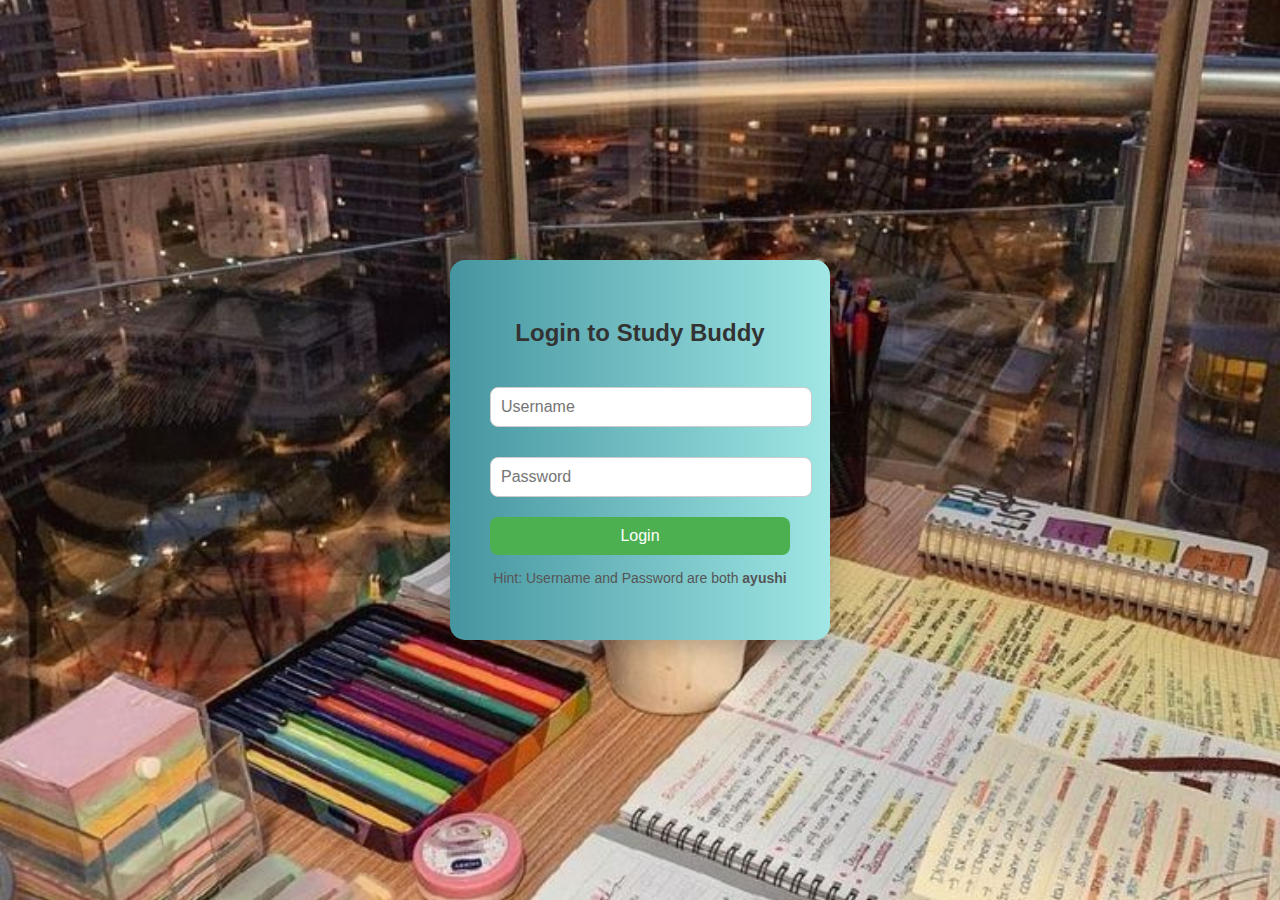
<file: index.html>
<!DOCTYPE html>
<html lang="en">
<head>
  <meta charset="UTF-8">
  <meta name="viewport" content="width=device-width, initial-scale=1.0">
  <title>Study Buddy - Login</title>
  <style>
    body {
      margin: 0;
      padding: 0;
      background-image: url(image.png);
      font-family: 'Segoe UI', Tahoma, Geneva, Verdana, sans-serif;
      height: 100vh;
      display: flex;
      align-items: center;
      justify-content: center;
      background-size: cover;
      background-position: center;
    }

    .login-box {
      background: linear-gradient(to right, #4595a0, #a0e7e5);
      padding: 40px;
      border-radius: 15px;
      box-shadow: 0 8px 20px rgba(0, 0, 0, 0.2);
      width: 300px;
      text-align: center;
    }

    .login-box h2 {
      margin-bottom: 30px;
      color: #333;
    }

    .login-box input[type="text"],
    .login-box input[type="password"] {
      width: 100%;
      padding: 10px;
      margin: 10px 0 20px;
      border: 1px solid #ccc;
      border-radius: 8px;
      font-size: 16px;
    }

    .login-box input[type="submit"] {
      background-color: #4CAF50;
      color: white;
      border: none;
      padding: 10px;
      width: 100%;
      font-size: 16px;
      border-radius: 8px;
      cursor: pointer;
      transition: background-color 0.3s ease;
    }

    .login-box input[type="submit"]:hover {
      background-color: #45a049;
    }

    .login-box p {
      margin-top: 15px;
      font-size: 14px;
      color: #555;
    }

    /* ✅ Responsive: Small screen fixes only */
    @media (max-width: 400px) {
      body {
        padding: 10px;
      }

      .login-box {
        width: 90%;
        padding: 25px 20px;
      }

      .login-box h2 {
        font-size: 20px;
      }

      .login-box input[type="submit"] {
        font-size: 15px;
        padding: 8px;
      }
    }
  </style>

  <script>
    function validateLogin() {
      var username = document.getElementById("username").value;
      var password = document.getElementById("password").value;

      if (username === "ayushi" && password === "ayushi") {
        window.location.href = "home.html";
      } else {
        alert("Invalid username or password!");
      }
      return false;
    }
  </script>
</head>
<body>
  <div class="login-box">
    <h2>Login to Study Buddy</h2>
    <form onsubmit="return validateLogin();">
      <input type="text" id="username" placeholder="Username" required>
      <input type="password" id="password" placeholder="Password" required>
      <input type="submit" value="Login">
    </form>
    <p>Hint: Username and Password are both <strong>ayushi</strong></p>
  </div>
</body>
</html>
</file>
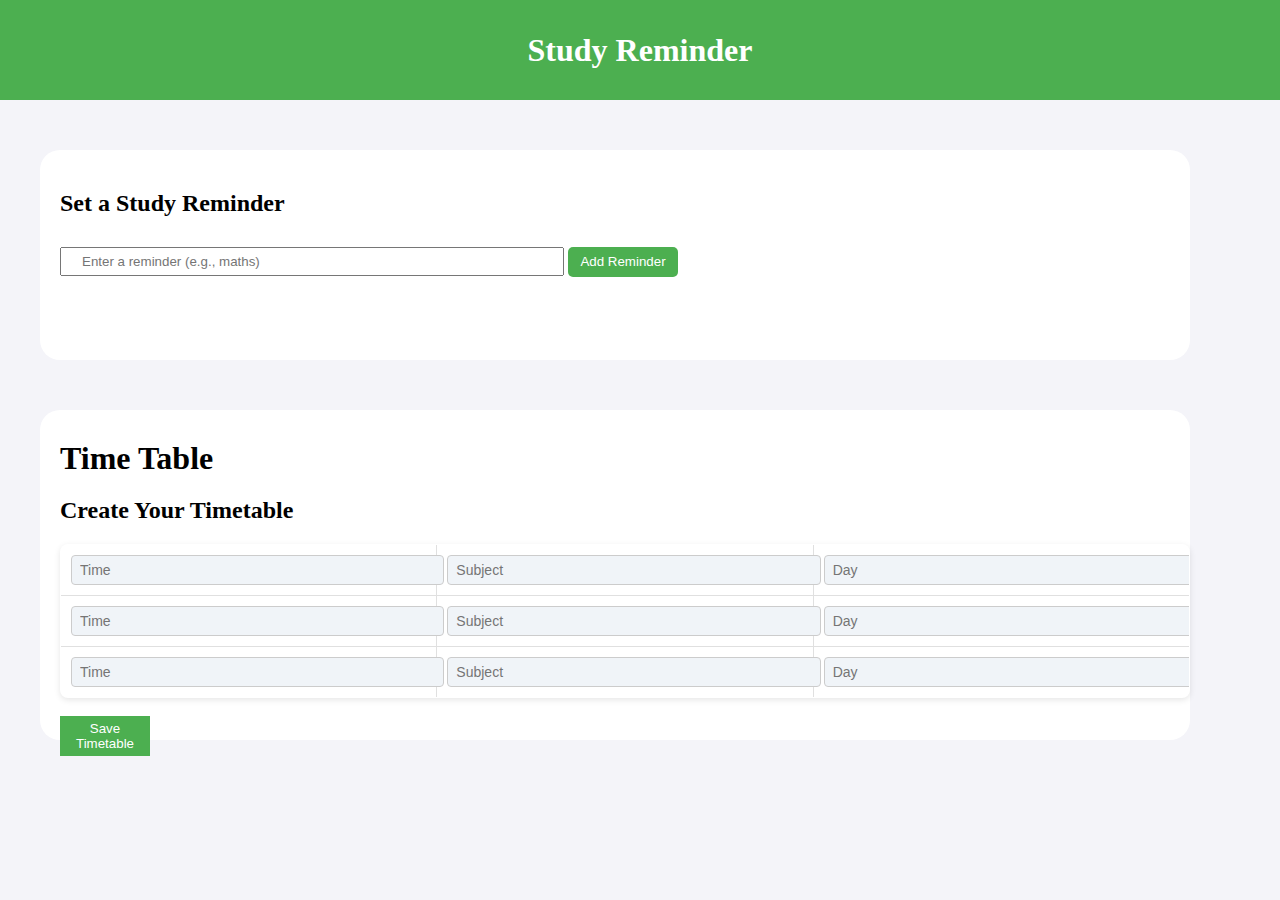
<file: indexs.html>
<!DOCTYPE html>
<html lang="en">
<head>
    <meta charset="UTF-8">
    <meta name="viewport" content="width=device-width, initial-scale=1.0">
    <title>Document</title>
    <link rel="stylesheet" href="style.css">
</head>
<body>
    <div class="navbar">
        <h1>Study Reminder</h1>
    </div>

    
    <div class="section">
        <h2 class="sec"><b>Set a Study Reminder</b></h2>
        
        
        <input type="text" id="reminderInput" placeholder="Enter a reminder (e.g., maths)" class="place">
        
        
        <button class="button" onclick="addReminder()">Add Reminder</button>

        <div class="conatiner">
            <ul id="reminderList"></ul> 
        </div>
         
    </div>
    <div class="div2">
        <h1 class="heading">Time Table</h1>
        
            <div class="div3">
  <h2>Create Your Timetable</h2>
  <table border="1px" id="userTimetable" class="tabs">
    <tbody>
      <tr>
        <td><input type="text" placeholder="Time"></td>
        <td><input type="text" placeholder="Subject"></td>
        <td><input type="text" placeholder="Day"></td>
        
      </tr>
      <!-- Repeat for more rows -->
      <tr>
        <td><input type="text" placeholder="Time"></td>
      
        <td><input type="text" placeholder="Subject"></td>
          <td><input type="text" placeholder="Day"></td>
        
      </tr>
      <tr>
        <td><input type="text" placeholder="Time"></td>
        <td><input type="text" placeholder="Subject"></td>
        <td><input type="text" placeholder="Day"></td>
        
      </tr>
    </tbody>
  </table>

  <br>
  <button class="new" onclick="saveUserTimetable()">Save Timetable</button>
<div id="message" style="margin-top: 10px; font-weight: bold;"></div>
<div id="savedLine" style="margin-top: 10px;"></div>
</div>


    
   
    <script src="script.js"></script>  
</body>
</html>
</file>
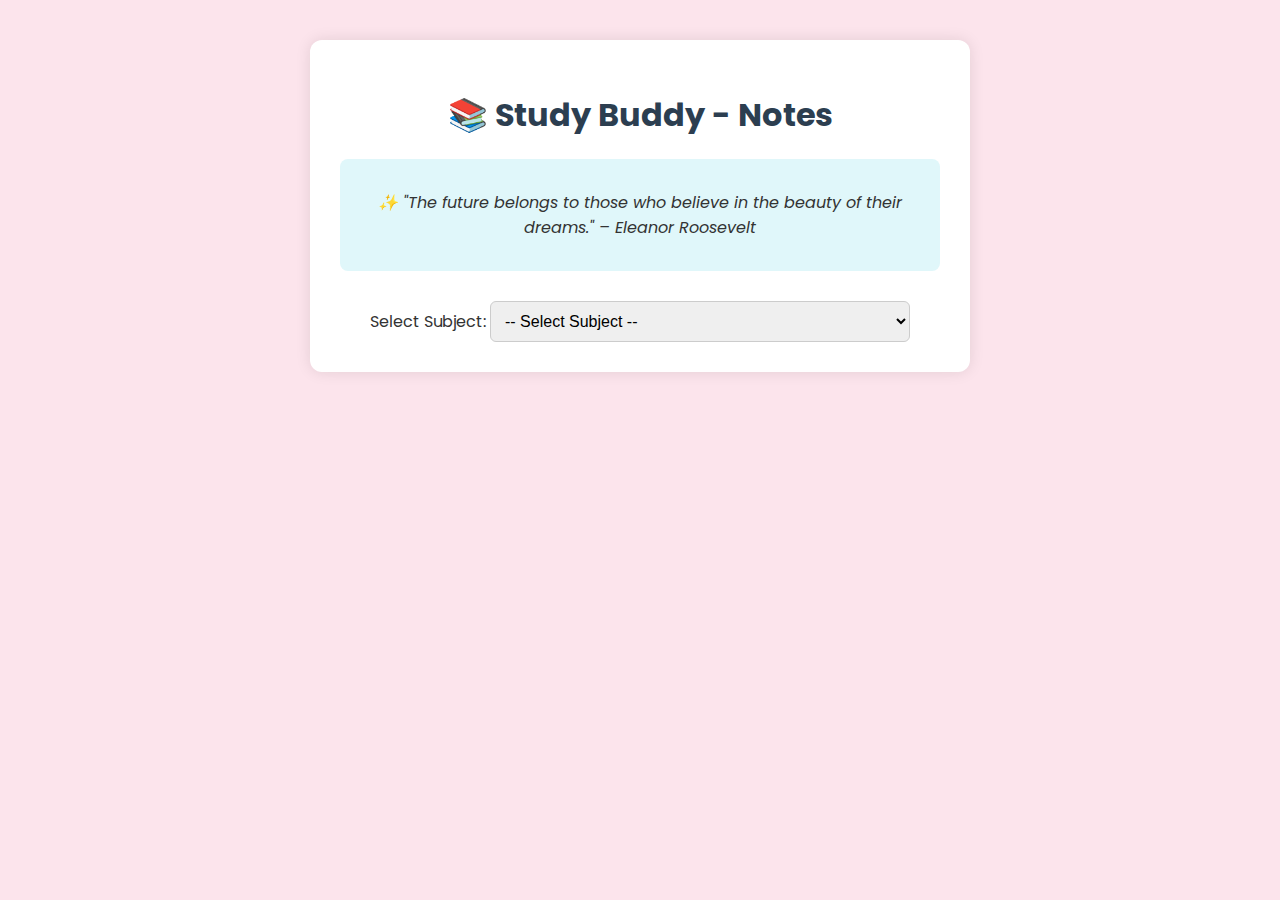
<file: notes.html>
<!DOCTYPE html>
<html lang="en">
<head>
  <meta charset="UTF-8" />
  <meta name="viewport" content="width=device-width, initial-scale=1.0"/>
  <title>Study Buddy - Notes</title>
  <link rel="stylesheet" href="notes.css" />
  <link href="https://fonts.googleapis.com/css2?family=Poppins:wght@400;600&display=swap" rel="stylesheet" />
</head>
<body>
  <div class="container">
    <h1>📚 Study Buddy - Notes</h1>

    <!-- Motivational Quote -->
    <div class="quote">
      <p>✨ <i>"The future belongs to those who believe in the beauty of their dreams."</i> – Eleanor Roosevelt</p>
    </div>

    <!-- Subject Selector -->
    <div class="notes-box">
      <label for="subjectSelect">Select Subject:</label>
      <select id="subjectSelect" onchange="showDownloadLink()">
        <option value="">-- Select Subject --</option>
        <option value="cc">Cognitive Computing</option>
        <option value="html">Advanced Web Tech</option>
        <option value="dav">Data Analytics</option>
        <option value="network">Computer Network</option>
        <option value="ml">Machine Learning</option>
      </select>

      <!-- Download Button -->
      <div id="downloadLink" style="display: none; margin-top: 20px;">
        <a id="link" href="#" download class="download-btn">Download Notes 📥</a>
      </div>
    </div>
  </div>

  <script>
    // Function to show the download link based on selected subject
    function showDownloadLink() {
      const subject = document.getElementById("subjectSelect").value;
      const link = document.getElementById("link");
      const downloadDiv = document.getElementById("downloadLink");

      if (subject) {
        // Map subjects to their notes files (e.g., htmlnotes.pdf, mlnotes.pdf)
        const notesFiles = {
          cc: "cognitiveNotes.pdf",
          html: "htmlNotes.pdf",
          dav: "davNotes.pdf",
          network: "networkNotes.pdf",
          ml: "mlNotes.pdf"
        };

        // Update the link's href to the correct file
        link.href = notesFiles[subject];
        link.style.display = "inline-block"; // Show the download button
        downloadDiv.style.display = "block"; // Show the download section
      } else {
        downloadDiv.style.display = "none"; // Hide the download section if no subject is selected
      }
    }

    // Function to change background color based on time of day
    function changeBackground() {
      const hour = new Date().getHours();
      const body = document.body;

      if (hour >= 6 && hour < 12) {
        body.style.backgroundColor = "#f1f8e9"; // Light Green for morning
      } else if (hour >= 12 && hour < 18) {
        body.style.backgroundColor = "#e1f5fe"; // Light Blue for afternoon
      } else {
        body.style.backgroundColor = "#fce4ec"; // Light Pink for evening
      }
    }

    // Run background change when the page loads
    window.onload = changeBackground;
  </script>
</body>
</html>
</file>
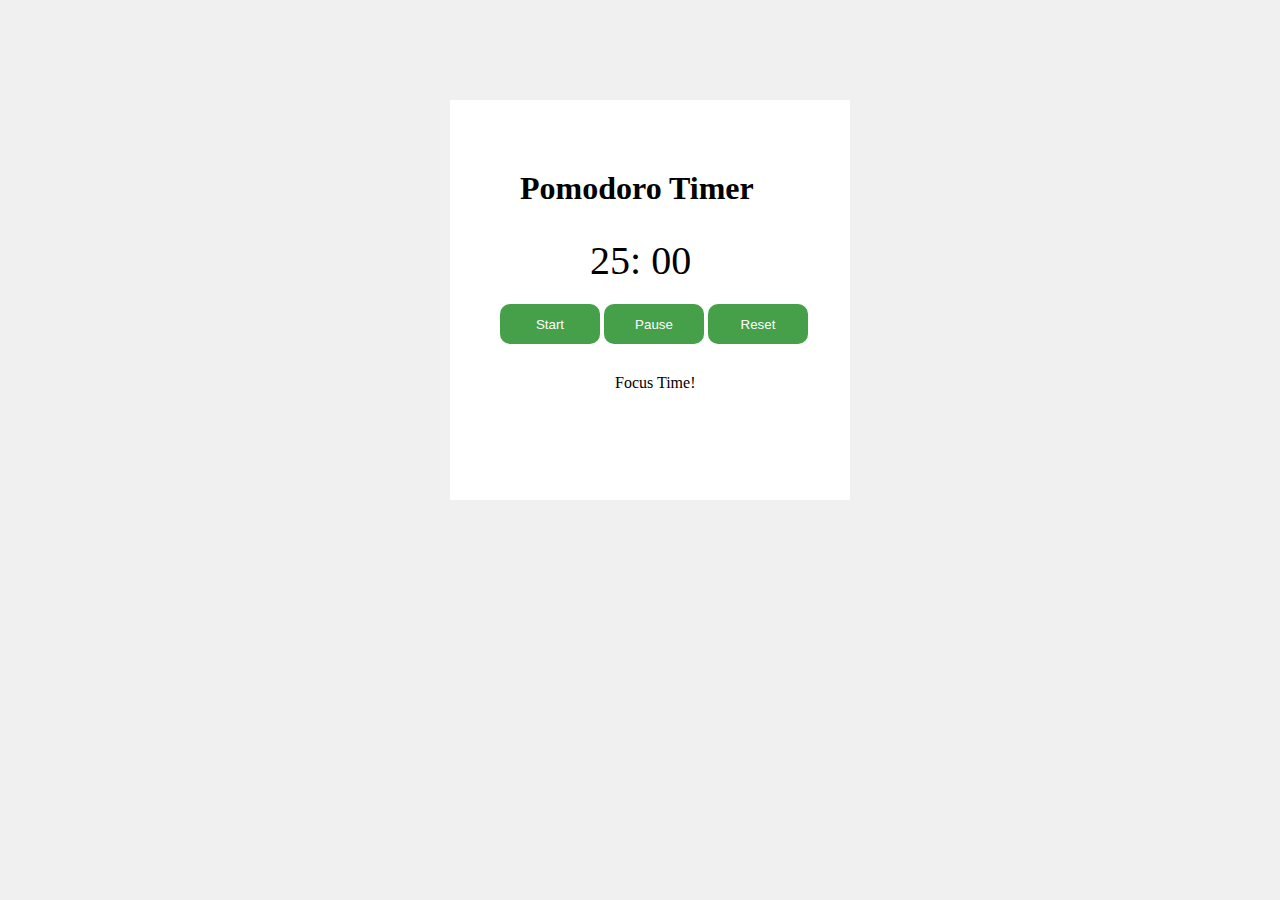
<file: promodoro.html>
<!DOCTYPE html>
<html lang="en">
<head>
    <meta charset="UTF-8">
    <meta name="viewport" content="width=device-width, initial-scale=1.0">
    <title>Document</title>
    <link rel="stylesheet" href="promo.css">
</head>
<body>
    <div class="div1">
        <h1 class="head">Pomodoro Timer</h1>
        <div class="div2">
            <span id="minute">25</span>: <span id="second">00</span>
        </div>
        <div class="div3">
            <button id="start" onclick="startTimer()">Start</button>
            <button id="pause" onclick="pauseTimer()">Pause</button>
            <button id="reset" onclick="resetTimer()">Reset</button>

        </div>
        <p id="status"> Focus Time!</p>
        
    </div>
    <script src="promo.js"></script>
</body>
</html>
</file>
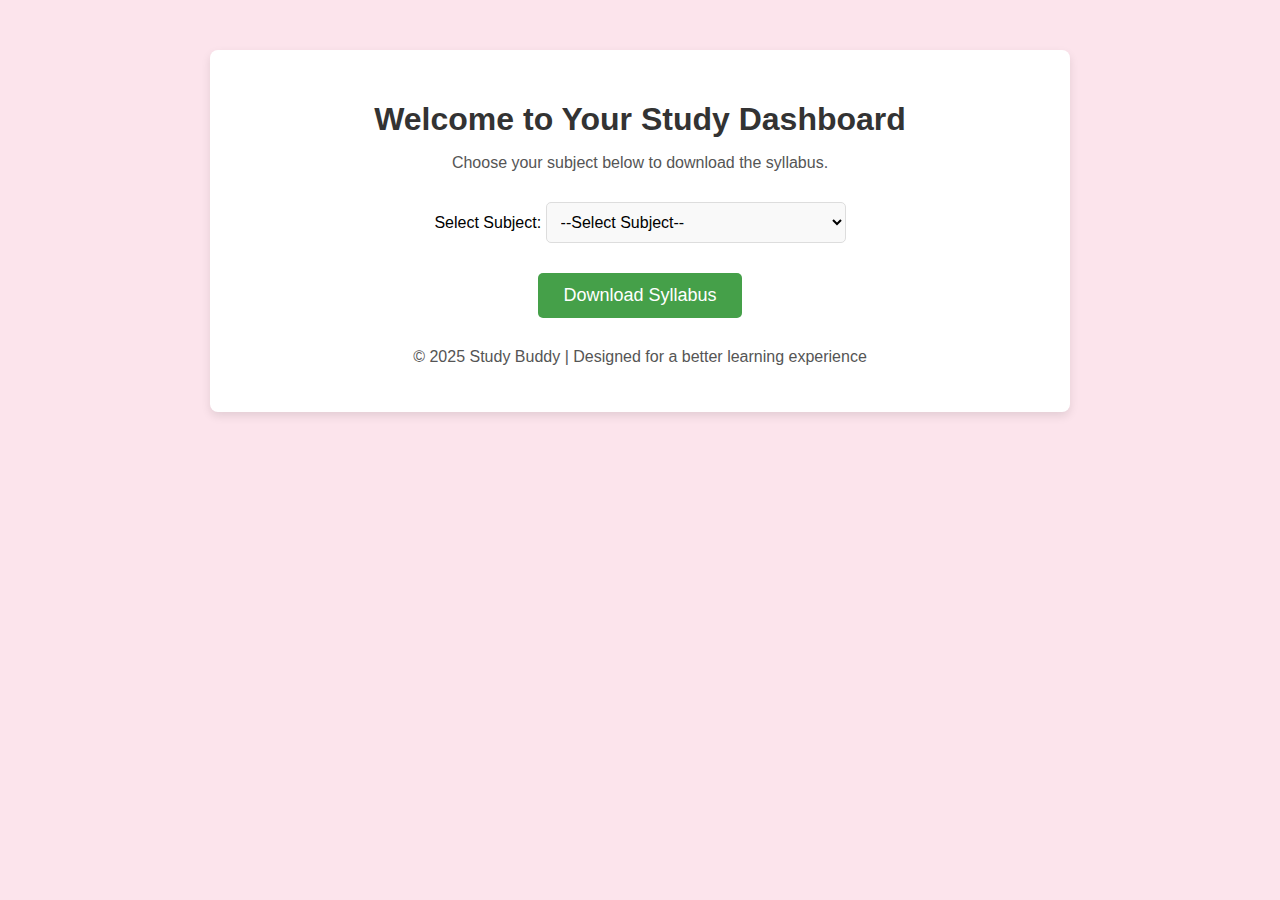
<file: syllabus.html>
<!DOCTYPE html>
<html lang="en">
<head>
    <meta charset="UTF-8">
    <meta name="viewport" content="width=device-width, initial-scale=1.0">
    <title>Download Syllabus</title>
    <link rel="stylesheet" href="syllabus.css">
</head>
<body>
    <div class="container">
        <h1>Welcome to Your Study Dashboard</h1>
        
        <p>Choose your subject below to download the syllabus.</p>
        
        <div class="select-subject">
            <label for="subject">Select Subject:</label>
            <select id="subject" title="Click to select your subject">
                <option value="">--Select Subject--</option>
                <option value="cc">cognitve computing</option>
                <option value="html">advancded web tech</option>
                <option value="dav">Data analytics </option>
                <option value="network">computer network</option>
                <option value="ml">Machine learning</option>
            </select>
        </div>

        <div class="download-btn">
            <button id="downloadButton" onclick="downloadSyllabus()">Download Syllabus</button>
        </div>

        <p id="error-message" style="color: red; display: none;">Please select a subject first!</p>

        <div class="footer">
            <p>&copy; 2025 Study Buddy | Designed for a better learning experience</p>
        </div>
    </div>

    <script src="syllabus.js"></script>
</body>
</html>
</file>
<file: style.css>
* {
  margin: 0;
  padding: 0;
}

body {
  background-color: #f4f4f9;
}

.navbar {
  width: 100%;
  height: 100px;
  background-color: #4CAF50;
  display: flex;
  justify-content: center;
  align-items: center;
  color: white;
}

.section {
  height: 180px;
  width: 1150px;
  background-color: #fff;
  margin-left: 40px;
  margin-top: 50px;
  border-radius: 20px;
  padding-top: 30px;
}

.sec {
  margin-left: 20px;
  margin-top: 10px;
  font-weight: 800px;
}

.place {
  margin-top: 30px;
  margin-left: 20px;
  width: 500px;
  height: 25px;
}

.button {
  background-color: #4CAF50;
  width: 110px;
  height: 30px;
  border: none;
  border-radius: 5px;
  color: white;
}

.place::placeholder {
  padding-left: 20px;
}

.conatiner {
  margin-left: 40px;
  margin-top: 20px;
}

.div2 {
  height: 300px;
  width: 1150px;
  background-color: #fff;
  margin-left: 40px;
  margin-top: 50px;
  border-radius: 20px;
  padding-top: 30px;
}

.heading {
  padding-left: 20px;
}

.div3 {
  padding-left: 20px;
  margin-top: 20px;
}

.new {
  background-color: #4CAF50;
  color: white;
  border: none;
  width: 90px;
  height: 40px;
}

.new:hover {
  background-color: #45a049;
}

/* Basic clean table style */
table {
  width: 100%;
  background-color: #ffffff;
  border-collapse: collapse;
  border-radius: 8px;
  overflow: hidden;
  margin-top: 20px;
  box-shadow: 0 2px 6px rgba(0, 0, 0, 0.1);
}

/* Table rows and cells */
table td {
  border: 1px solid #e0e0e0;
  padding: 10px;
}

/* Input fields inside the table */
table input[type="text"] {
  width: 100%;
  padding: 6px 8px;
  border: 1px solid #ccc;
  border-radius: 4px;
  font-size: 14px;
  background-color: #f0f4f8;
}

/* Focus effect for input */
table input[type="text"]:focus {
  border-color: #45a049;
  outline: none;
  background-color: #ffffff;
}

/* Optional hover effect */
table tr:hover {
  background-color: #e9f9f0;
}

/* ✅ Media Query for Small Screens */
@media (max-width: 768px) {
  .section,
  .div2 {
    width: 95%;
    margin-left: auto;
    margin-right: auto;
  }

  .place {
    width: 90%;
    margin-left: 5%;
  }

  .conatiner {
    margin-left: 5%;
  }
}
</file>
<file: notes.css>
body {
  font-family: 'Poppins', sans-serif;
  margin: 0;
  padding: 0;
  background-color: #f0f8ff;
  color: #333;
}

.container {
  max-width: 600px;
  margin: 40px auto;
  padding: 30px;
  background-color: #ffffff;
  border-radius: 12px;
  box-shadow: 0 0 15px rgba(0, 0, 0, 0.1);
  text-align: center;
}

h1 {
  color: #2c3e50;
  margin-bottom: 10px;
}

.quote {
  font-size: 1rem;
  font-style: italic;
  margin: 20px 0;
  background-color: #e0f7fa;
  padding: 15px;
  border-radius: 8px;
}

.notes-box {
  margin-top: 20px;
}

select {
  padding: 10px;
  font-size: 16px;
  margin-top: 10px;
  width: 70%;
  border-radius: 6px;
  border: 1px solid #ccc;
}

.download-btn {
  display: inline-block;
  margin-top: 20px;
  padding: 10px 25px;
  font-size: 16px;
  background-color: #45a049;
  color: white;
  text-decoration: none;
  border-radius: 6px;
  transition: background 0.3s;
}

.download-btn:hover {
  background-color: #388e3c;
}

/* ------------------ RESPONSIVE DESIGN ADDED BELOW ------------------ */
@media (max-width: 768px) {
  .container {
    margin: 20px 15px;
    padding: 20px;
  }

  select {
    width: 90%;
  }

  .download-btn {
    width: 90%;
    padding: 10px;
    font-size: 15px;
  }

  .quote {
    font-size: 0.95rem;
    padding: 12px;
  }
}

@media (max-width: 480px) {
  h1 {
    font-size: 1.4rem;
  }

  .quote {
    font-size: 0.9rem;
  }

  .download-btn {
    font-size: 14px;
    padding: 10px 15px;
  }

  select {
    font-size: 15px;
  }
}
/* ------------------ RESPONSIVE DESIGN ENDS HERE ------------------ */
</file>
<file: promo.css>
* {
  margin: 0;
  padding: 0;
}

body {
  background-color: #f0f0f0;
}

.div1 {
  width: 400px;
  height: 400px;
  background-color: #ffffff;
  margin-left: 450px;
  margin-top: 100px;
}

.head {
  margin-left: 70px;
  padding-top: 70px;
}

.div2 {
  margin-left: 140px;
  padding-top: 30px;
  font-size: 40px;
}

#start,
#pause,
#reset {
  background-color: #45a049;
  width: 100px;
  height: 40px;
  border: none;
  color: white;
  border-radius: 10px;
}

.div3 {
  margin-left: 50px;
  padding-top: 20px;
}

#status {
  margin-left: 165px;
  padding-top: 30px;
}

/* ✅ Media Query for Smaller Screens */
@media (max-width: 500px) {
  .div1 {
    margin-left: auto;
    margin-right: auto;
    margin-top: 50px;
  }

  .head {
    margin-left: 40px;
  }

  .div2 {
    margin-left: 100px;
  }

  .div3 {
    margin-left: 30px;
  }

  #status {
    margin-left: 120px;
  }
}
</file>
<file: syllabus.css>
body {
    font-family: 'Arial', sans-serif;
    background-color: #f0f4f8;
    margin: 0;
    padding: 0;
}

.container {
    max-width: 800px;
    margin: 50px auto;
    text-align: center;
    background-color: white;
    padding: 30px;
    border-radius: 8px;
    box-shadow: 0 4px 10px rgba(0, 0, 0, 0.1);
}

h1 {
    color: #333;
    font-size: 32px;
    margin-bottom: 10px;
}

p {
    font-size: 16px;
    color: #555;
}

.select-subject {
    margin: 20px 0;
}

select {
    padding: 10px;
    font-size: 16px;
    width: 80%;
    max-width: 300px;
    margin: 10px 0;
    border-radius: 5px;
    border: 1px solid #ddd;
    background-color: #f9f9f9;
}

select:focus {
    border-color: #45a049;
    outline: none;
}

button {
    padding: 12px 25px;
    font-size: 18px;
    background-color: #45a049;
    color: white;
    border: none;
    border-radius: 5px;
    cursor: pointer;
    transition: background-color 0.3s ease;
}

button:hover {
    background-color: #3a8b3f;
}

#error-message {
    font-size: 14px;
    margin-top: 10px;
}

.footer {
    margin-top: 30px;
    font-size: 14px;
    color: #aaa;
}

footer p {
    font-size: 12px;
}
/* --- Responsive Styles Start --- */
@media (max-width: 768px) {
    .container {
        margin: 20px 10px;
        padding: 20px;
    }

    h1 {
        font-size: 26px;
    }

    p, select, button {
        font-size: 15px;
    }

    button {
        width: 100%;
        padding: 12px;
    }

    select {
        width: 100%;
    }
}

@media (max-width: 480px) {
    h1 {
        font-size: 22px;
    }

    p {
        font-size: 14px;
    }

    .container {
        padding: 15px;
    }

    .footer {
        font-size: 12px;
    }
}
/* --- Responsive Styles End --- */
</file>
